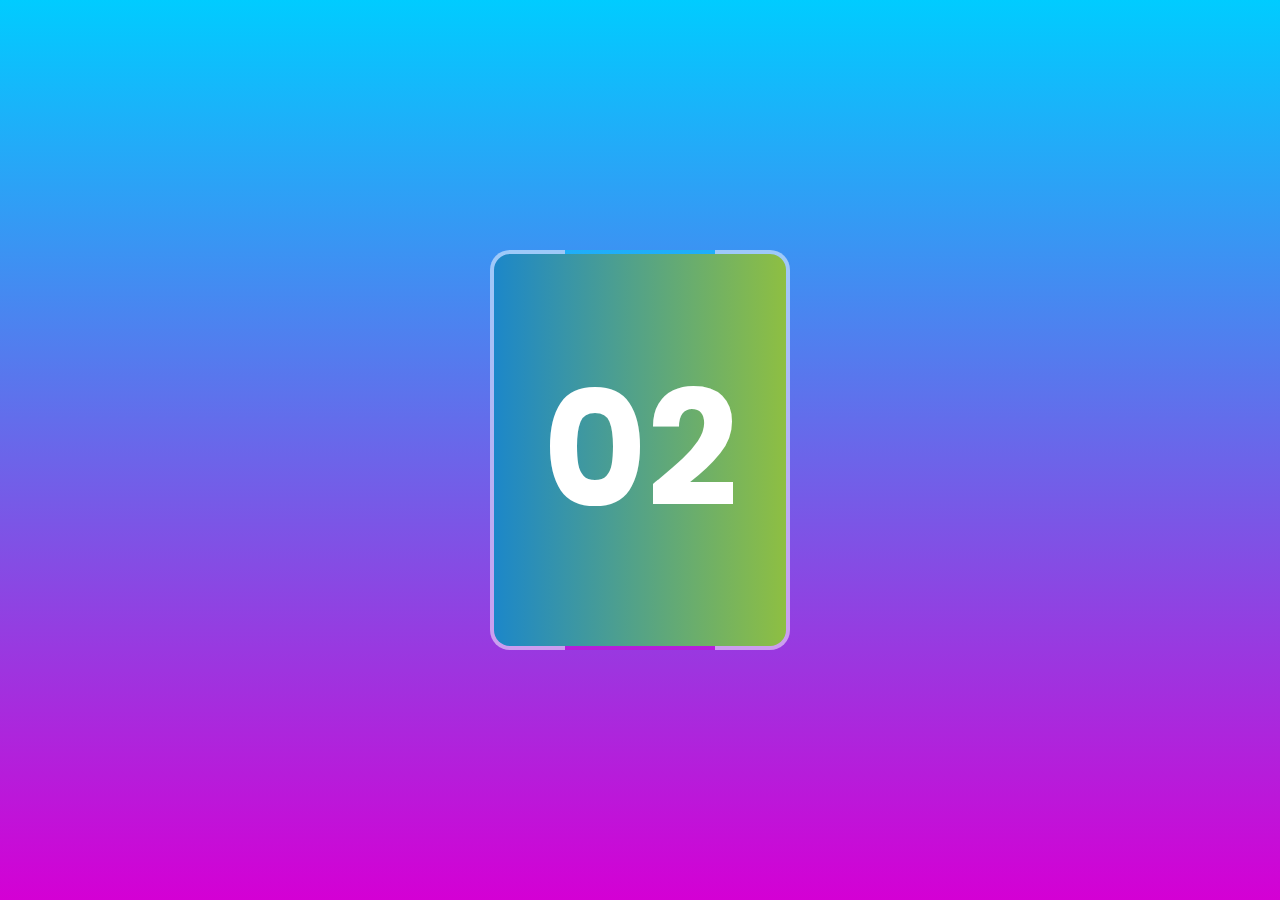
<file: Effect Box/index.html>
<!DOCTYPE html>
<html>
<head>
<title>Quick css trick 02</title>
<link rel="stylesheet" type="text/css" href="style.css">
</head>
<body>
	<div class="box">
		<h2>02</h2>
	</div>
</body>
</html>
</file>
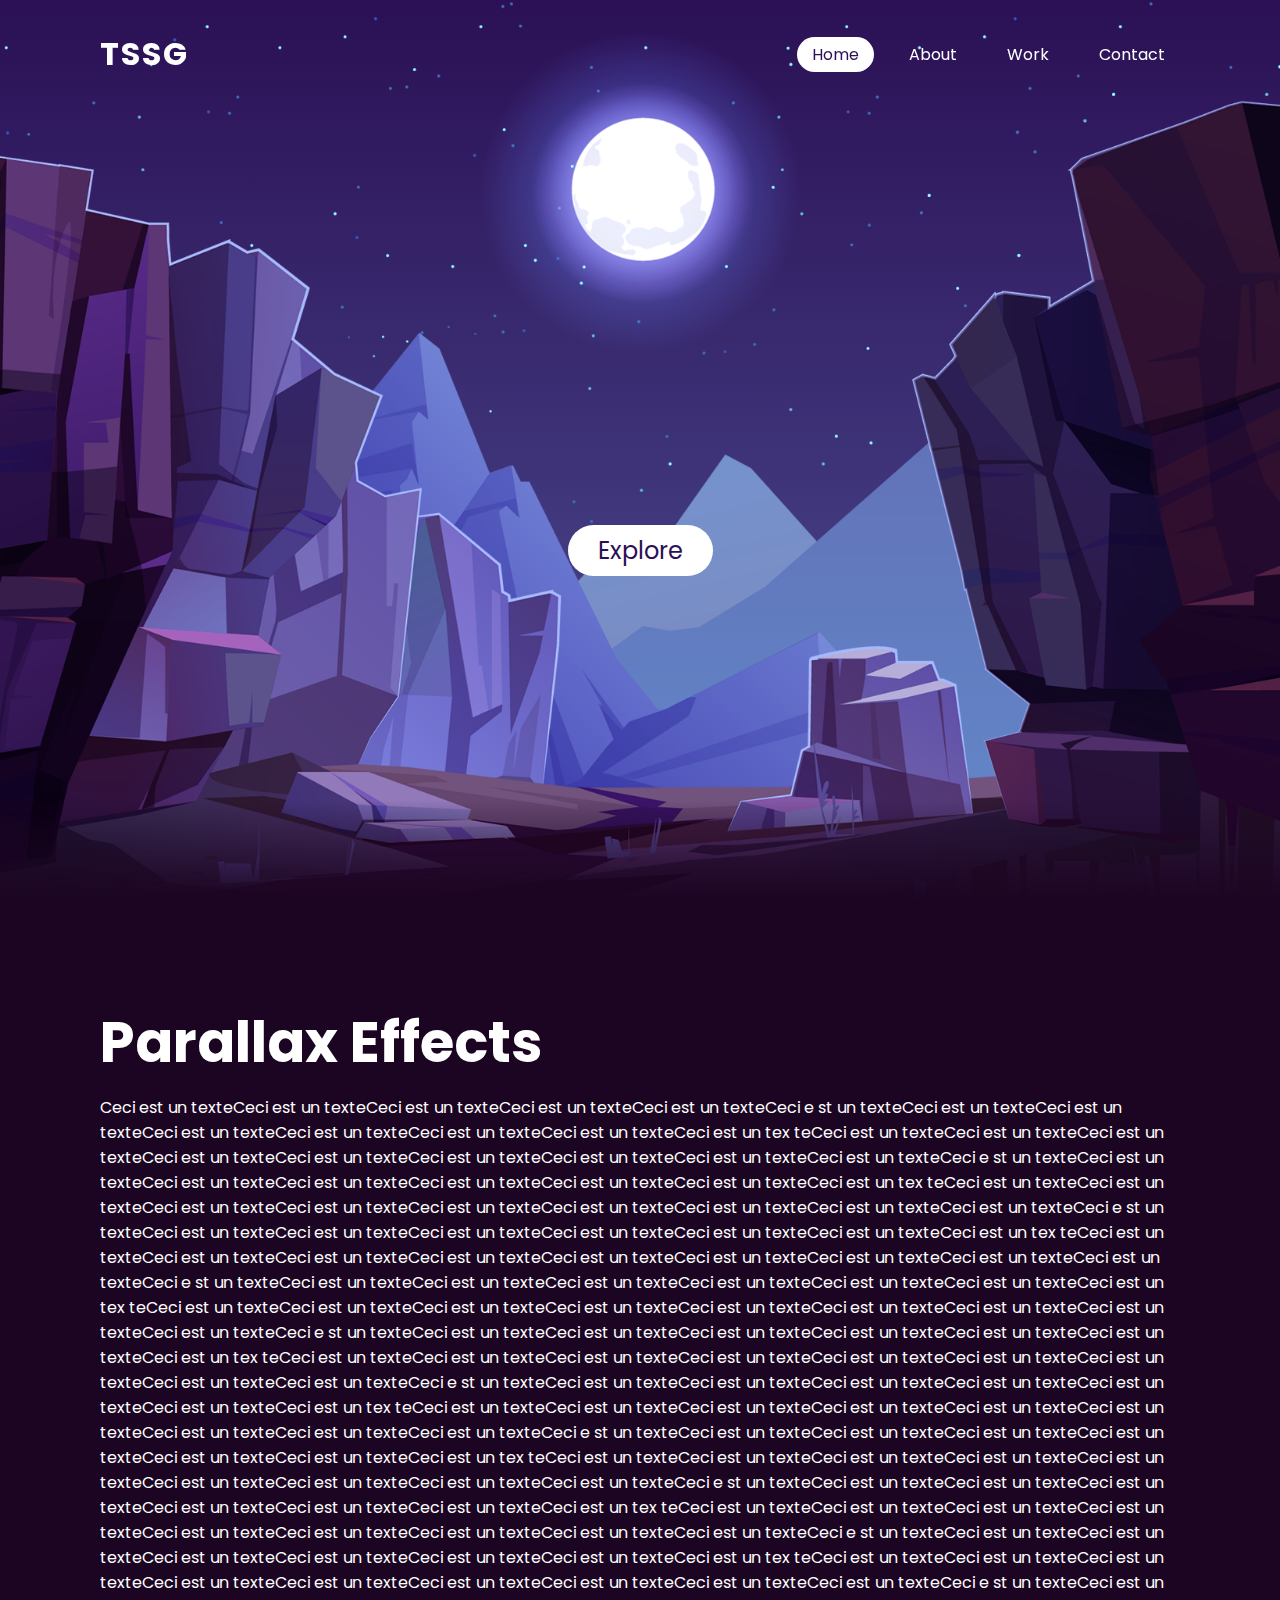
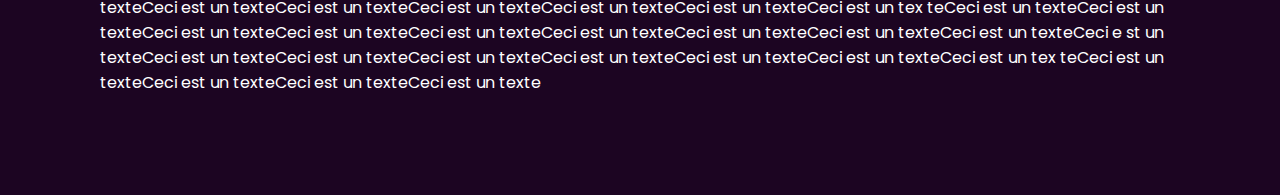
<file: Moon/index.html>
<!doctype html>
<html>
	<head>
	<title>Page web</title>
	<link rel='stylesheet' type='text/css' href='style.css'>
	</head>
	<body>
	<header>
		<a href='#' class='logo'>TSSG</a>
		<ul>
			<li><a href='#' class='active'>Home</a></li>
			<li><a href='#'>About</a></li>
			<li><a href='#'>Work</a></li>
			<li><a href='#'>Contact</a></li>
		</ul>
	</header>
	<section>
		<img src='stars.png' id='stars'>
		<img src='moon.png' id='moon'>
		<img src='mountains_behind.png' id='mountains_behind'>
		<h2 id='text'>Moon Light</h2>
		<a href='#sec' id='btn'>Explore</a>
		<img src='mountains_front.png' id='mountains_front'>
	</section>
	<div class='sec' id='sec'>
		<h2>Parallax Effects</h2>
		<p>Ceci est un texteCeci est un texteCeci est un texteCeci est un texteCeci est un texteCeci e
		st un texteCeci est un texteCeci est un texteCeci est un texteCeci est un texteCeci est un texteCeci est un texteCeci est un tex
		teCeci est un texteCeci est un texteCeci est un texteCeci est un texteCeci est un texteCeci est un texteCeci est un texteCeci est un texteCeci est un texteCeci e
		st un texteCeci est un texteCeci est un texteCeci est un texteCeci est un texteCeci est un texteCeci est un texteCeci est un tex
		teCeci est un texteCeci est un texteCeci est un texteCeci est un texteCeci est un texteCeci est un texteCeci est un texteCeci est un texteCeci est un texteCeci e
		st un texteCeci est un texteCeci est un texteCeci est un texteCeci est un texteCeci est un texteCeci est un texteCeci est un tex
		teCeci est un texteCeci est un texteCeci est un texteCeci est un texteCeci est un texteCeci est un texteCeci est un texteCeci est un texteCeci est un texteCeci e
		st un texteCeci est un texteCeci est un texteCeci est un texteCeci est un texteCeci est un texteCeci est un texteCeci est un tex
		teCeci est un texteCeci est un texteCeci est un texteCeci est un texteCeci est un texteCeci est un texteCeci est un texteCeci est un texteCeci est un texteCeci e
		st un texteCeci est un texteCeci est un texteCeci est un texteCeci est un texteCeci est un texteCeci est un texteCeci est un tex
		teCeci est un texteCeci est un texteCeci est un texteCeci est un texteCeci est un texteCeci est un texteCeci est un texteCeci est un texteCeci est un texteCeci e
		st un texteCeci est un texteCeci est un texteCeci est un texteCeci est un texteCeci est un texteCeci est un texteCeci est un tex
		teCeci est un texteCeci est un texteCeci est un texteCeci est un texteCeci est un texteCeci est un texteCeci est un texteCeci est un texteCeci est un texteCeci e
		st un texteCeci est un texteCeci est un texteCeci est un texteCeci est un texteCeci est un texteCeci est un texteCeci est un tex
		teCeci est un texteCeci est un texteCeci est un texteCeci est un texteCeci est un texteCeci est un texteCeci est un texteCeci est un texteCeci est un texteCeci e
		st un texteCeci est un texteCeci est un texteCeci est un texteCeci est un texteCeci est un texteCeci est un texteCeci est un tex
		teCeci est un texteCeci est un texteCeci est un texteCeci est un texteCeci est un texteCeci est un texteCeci est un texteCeci est un texteCeci est un texteCeci e
		st un texteCeci est un texteCeci est un texteCeci est un texteCeci est un texteCeci est un texteCeci est un texteCeci est un tex
		teCeci est un texteCeci est un texteCeci est un texteCeci est un texteCeci est un texteCeci est un texteCeci est un texteCeci est un texteCeci est un texteCeci e
		st un texteCeci est un texteCeci est un texteCeci est un texteCeci est un texteCeci est un texteCeci est un texteCeci est un tex
		teCeci est un texteCeci est un texteCeci est un texteCeci est un texteCeci est un texteCeci est un texteCeci est un texteCeci est un texteCeci est un texteCeci e
		st un texteCeci est un texteCeci est un texteCeci est un texteCeci est un texteCeci est un texteCeci est un texteCeci est un tex
		teCeci est un texteCeci est un texteCeci est un texteCeci est un texte</p>
	</div>
	<script>
		let stars = document.getElementById('stars');
		let moon = document.getElementById('moon');
		let mountains_behind = document.getElementById('mountains_behind');
		let mountains_front = document.getElementById('mountains_front');
		let text = document.getElementById('text');
		let btn = document.getElementById('btn');
		let header = document.querySelector('header');
		
		window.addEventListener('scroll',function(){
			let value = window.scrollY;
			stars.style.left = value * 0.25 + 'px';
			moon.style.top = value * 1.05 + 'px';
			mountains_behind.style.top = value * 0.5 + 'px';
			mountains_front.style.top = value * 0 + 'px';
			text.style.marginRight = value * 4 + 'px';
			text.style.marginTop = value * 1.5 + 'px';
			btn.style.marginRight = value * 1.5  + 'px';
			header.style.top = value * 0.5 + 'px';
		})
	</script>
	</body>
</html>
</file>
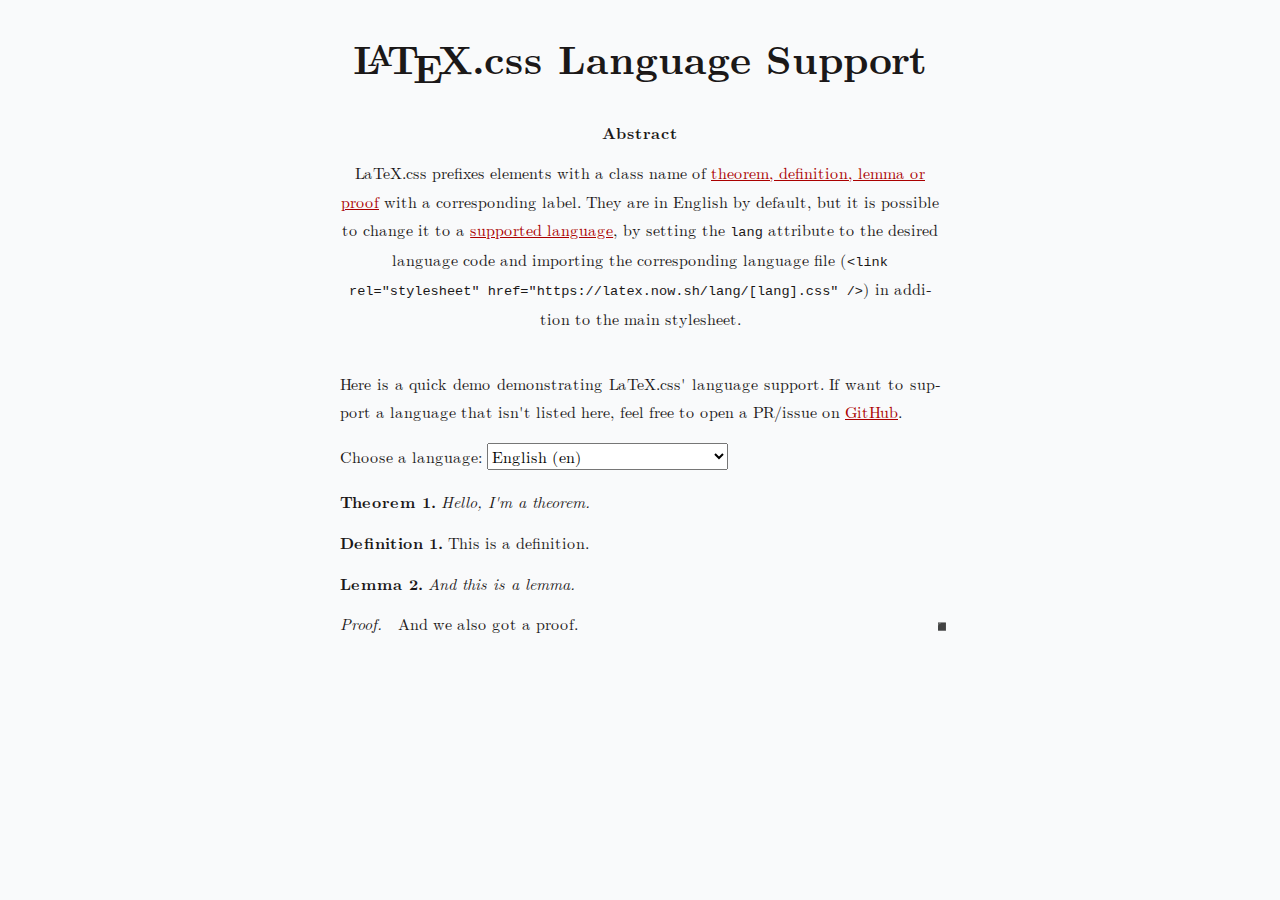
<file: LaTeX HTML/latex-css-master/languages.html>
<!DOCTYPE html>
<html lang="en">

<head>
  <meta charset="UTF-8" />
  <meta name="viewport" content="width=device-width, initial-scale=1.0" />
  <title>LaTeX.css — Language Support</title>
  <link rel="stylesheet" href="style.css" />
</head>

<body>
  <h1>
    <span class="latex">L<span>a</span>T<span>e</span>X</span>.css Language
    Support
  </h1>

  <div class="abstract">
    <h5>Abstract</h5>
    <p>
      LaTeX.css prefixes elements with a class name of
      <a href="/#tdpl">theorem, definition, lemma or proof</a> with a
      corresponding label. They are in English by default, but it is possible
      to change it to a
      <a href="https://github.com/vincentdoerig/latex-css/tree/master/lang">supported language</a>,
      by setting the <code>lang</code> attribute to the desired language code
      and importing the corresponding language file (<code>&lt;link rel="stylesheet" href="https://latex.now.sh/lang/[lang].css"
          /&gt;</code>) in addition to the main stylesheet.
    </p>
  </div>

  <article>
    <p>
      Here is a quick demo demonstrating LaTeX.css' language support. If want
      to support a language that isn't listed here, feel free to open a PR/issue on
      <a href="https://github.com/vincentdoerig/latex-css">GitHub</a>.
    </p>
    <label for="language-select">Choose a language:</label>

    <select name="language" id="language-select">
      <option value="en">English (en)</option>
      <!-- ↓ Sort alphabetically ↓ -->
      <option value="cs">Czech (cs)</option>
      <option value="de">German (de)</option>
      <option value="dk">Danish (dk)</option>
      <option value="es">Spanish (es)</option>
      <option value="fr">French (fr)</option>
      <option value="hu">Hungarian (hu)</option>
      <option value="it">Italian (it)</option>
      <option value="ja">Japanese (ja)</option>
      <option value="mwl">Mirandese (mwl)</option>
      <option value="pt">Portuguese (pt)</option>
      <option value="ro">Romanian (ro)</option>
      <option value="sl">Slovenian (sl)</option>
      <option value="tr">Turkish (tr)</option>
      <option value="zh-hans">Simplified Chinese (zh-hans)</option>
      <option value="zh-hant">Traditional Chinese (zh-hant)</option>
    </select>

    <div id="wrapper">
      <div class="theorem">Hello, I'm a theorem.</div>
      <div class="definition">This is a definition.</div>
      <div class="lemma">And this is a lemma.</div>
      <div class="proof">And we also got a proof.</div>
    </div>
  </article>

  <script>
    const selection = document.getElementById('language-select');
    const wrapper = document.getElementById('wrapper');

    selection.addEventListener('change', () => {
      const selectedLanguage = selection.options[selection.selectedIndex].value;
      wrapper.lang = selectedLanguage;
      if (selectedLanguage !== 'en') {
        const link = document.createElement('link');
        link.setAttribute('rel', "stylesheet");
        link.setAttribute('href', `lang/${selectedLanguage}.css`);
        document.head.appendChild(link);
      }
    });
  </script>

  <script async defer data-domain="latex.now.sh" src="https://plausible.io/js/plausible.js"></script>
</body>

</html>
</file>
<file: Effect Box/style.css>
@import url('https://fonts.googleapis.com/css?family=Poppins:100,200,300,400,500,600,700,800,900');
*
{
	margin: 0;
	padding: 0;
	box-sizing: border-box;
	font-family: 'Poppins', sans-serif;	
}
body
{
	display: flex;
	justify-content: center;
	align-items: center;
	min-height: 100vh;
	background: linear-gradient(#00ccff,#d400d4);
}
.box
{
	position: relative;
	width: 300px;
	height: 400px;
	display: flex;
	justify-content: center;
	align-items: center;
	background: rgba(255,255,255,0.5);
	overflow: hidden;
	border-radius: 20px;
}
.box::before
{
	content: '';
	position: absolute;
	width: 150px;
	height: 140%;
	background: linear-gradient(#00ccff,#d400d4);
	animation: animate 4s linear infinite;
}
.box::after
{
	content: '';
	position: absolute;
	inset: 4px;
	background: linear-gradient(to right, #1c87c9, #8ebf42);
	border-radius: 16px;
}
@keyframes animate
{
	0%
	{
		transform: rotate(0deg);
	}
	100%
	{
		transform: rotate(360deg);
	}
}
.box h2
{
	position: relative;
	color: #FFF;
	font-size: 10em;
	z-index: 10;	
}
</file>
<file: Moon/style.css>
@import url('https://fonts.googleapis.com/css?family=Poppins:100,200,300,400,500,600,700,800,900&display=swap');
*
{
	margin: 0;
	padding: 0;
	box-sizing: border-box;
	font-family: 'Poppins', sans-serif;
	scroll-behavior: smooth;
}
body
{
	min-height: 100vh;
	overflow-x: hidden;
	background: linear-gradient(#2b1055,#7597de);
}
header
{
	position: absolute;
	top: 0;
	left: 0;
	width: 100%;
	padding: 30px 100px;
	display: flex;
	justify-content: space-between;
	align-items: center;
	z-index: 10000;
}
header .logo
{
	color: #fff;
	font-weight: 700;
	text-decoration: none;
	font-size: 2em;
	text-transform: uppercase;
	letter-spacing: 2px;
}
header ul
{
	display: flex;
	justify-content: center;
	align-items: center;
}
header ul li
{
	list-style: none;
	margin-left: 20px;
}
header ul li a
{
	text-decoration: none;
	padding: 6px 15px;
	color: #fff;
	border-radius: 20px;
}
header ul li a:hover,
header ul li a.active
{
	background: #fff;
	color: #2b1055;
}
section
{
	position: relative;
	width: 100%;
	height: 100vh;
	padding: 100px;	
	display: flex;
	justify-content: center;
	align-items: center;
	overflow: hidden;
}
section::before
{
	content: '';
	position: absolute;
	bottom: 0;
	width: 100%;
	height: 100px;
	background: linear-gradient(to top, #1c0522, transparent);
	z-index: 1000;
}
section img
{
	position: absolute;
	top: 0;
	left: 0;
	width: 100%;
	height: 100%;
	object-fit: cover;
	pointer-events: none;
}
section img#moon
{
	mix-blend-mode: screen;
}
section img#mountains_front
{
	z-index: 10;
}
#text
{
	position: absolute;
	right: -350px;
	color: #fff;
	white-space: nowrap;
	font-size: 7.5vw;
	z-index: 9;
}
#btn
{
	text-decoration: none;
	display: inline-block;
	padding: 8px 30px;
	border-radius: 40px;
	background: #fff;
	color: #2b1055;
	font-size: 1.5em;
	z-index: 9;
	transform: translateY(100px);
}
.sec
{
	position: relative;
	padding: 100px;
	background: #1c0522;
}
.sec h2
{
	font-size: 3.5em;
	margin-bottom: 10px;
	color: #fff;
}
.sec p
{
	font-size: 1em;
	color: #fff;
}
</file>
<file: LaTeX HTML/latex-css-master/style.css>
/*!
 * LaTeX.css (https://latex.now.sh/)
 *
 * Source: https://github.com/vincentdoerig/latex-css
 * Licensed under MIT (https://github.com/vincentdoerig/latex-css/blob/master/LICENSE)
*/

@font-face {
  font-family: 'Latin Modern';
  font-style: normal;
  font-weight: normal;
  font-display: swap;
  src: url('./fonts/LM-regular.woff2') format('woff2'),
    url('./fonts/LM-regular.woff') format('woff'),
    url('./fonts/LM-regular.ttf') format('truetype');
}

@font-face {
  font-family: 'Latin Modern';
  font-style: italic;
  font-weight: normal;
  font-display: swap;
  src: url('./fonts/LM-italic.woff2') format('woff2'),
    url('./fonts/LM-italic.woff') format('woff'),
    url('./fonts/LM-italic.ttf') format('truetype');
}

@font-face {
  font-family: 'Latin Modern';
  font-style: normal;
  font-weight: bold;
  font-display: swap;
  src: url('./fonts/LM-bold.woff2') format('woff2'),
    url('./fonts/LM-bold.woff') format('woff'),
    url('./fonts/LM-bold.ttf') format('truetype');
}

@font-face {
  font-family: 'Latin Modern';
  font-style: italic;
  font-weight: bold;
  font-display: swap;
  src: url('./fonts/LM-bold-italic.woff2') format('woff2'),
    url('./fonts/LM-bold-italic.woff') format('woff'),
    url('./fonts/LM-bold-italic.ttf') format('truetype');
}

@font-face {
  font-family: 'Libertinus';
  font-style: normal;
  font-weight: normal;
  font-display: swap;
  src: url('./fonts/Libertinus-regular.woff2') format('woff2');
}

@font-face {
  font-family: 'Libertinus';
  font-style: italic;
  font-weight: normal;
  font-display: swap;
  src: url('./fonts/Libertinus-italic.woff2') format('woff2');
}

@font-face {
  font-family: 'Libertinus';
  font-style: normal;
  font-weight: bold;
  font-display: swap;
  src: url('./fonts/Libertinus-bold.woff2') format('woff2');
}

@font-face {
  font-family: 'Libertinus';
  font-style: italic;
  font-weight: bold;
  font-display: swap;
  src: url('./fonts/Libertinus-bold-italic.woff2') format('woff2');
}

@font-face {
  font-family: 'Libertinus';
  font-style: normal;
  font-weight: 600;
  font-display: swap;
  src: url('./fonts/Libertinus-semibold.woff2') format('woff2');
}

@font-face {
  font-family: 'Libertinus';
  font-style: italic;
  font-weight: 600;
  font-display: swap;
  src: url('./fonts/Libertinus-semibold-italic.woff2') format('woff2');
}

/* Box sizing rules */
*,
*::before,
*::after {
  box-sizing: border-box;
}

/* Remove default margin */
body,
h1,
h2,
h3,
h4,
p,
ul[class],
ol[class],
li,
figure,
figcaption,
dl,
dd {
  margin: 0;
}

/* Make default font-size 1rem and add smooth scrolling to anchors */
html {
  font-size: 1rem;
  scroll-behavior: smooth;
}

body.libertinus {
  font-family: 'Libertinus', Georgia, Cambria, 'Times New Roman', Times, serif;
}

body {
  font-family: 'Latin Modern', Georgia, Cambria, 'Times New Roman', Times, serif;
  line-height: 1.8;

  max-width: 80ch;
  min-height: 100vh;
  overflow-x: hidden;
  margin: 0 auto;
  padding: 2rem 1.25rem;

  counter-reset: theorem;
  counter-reset: definition;
  counter-reset: sidenote-counter;

  color: hsl(0, 5%, 10%);
  background-color: hsl(210, 20%, 98%);

  text-rendering: optimizeLegibility;
}

/* Justify and hyphenate all paragraphs */
p {
  text-align: justify;
  hyphens: auto;
  -webkit-hyphens: auto;
  -moz-hyphens: auto;
  margin-top: 1rem;
}

/* A elements that don't have a class get default styles */
a:not([class]) {
  text-decoration-skip-ink: auto;
}

/* Make links red */
a,
a:visited {
  color: #a00;
}

a:focus {
  outline-offset: 2px;
  outline: 2px solid hsl(220, 90%, 52%);
}

/* Make images easier to work with */
img {
  max-width: 100%;
  height: auto;
  display: block;
}

/* Inherit fonts for inputs and buttons */
input,
button,
textarea,
select {
  font: inherit;
}

/* Prevent textarea from overflowing */
textarea {
  width: 100%;
}

/* Natural flow and rhythm in articles by default */
article > * + * {
  margin-top: 1em;
}

/* Styles for inline code or code snippets */
code,
pre,
kbd {
  font-family: Menlo, Monaco, Consolas, 'Liberation Mono', 'Courier New',
    monospace;
  font-size: 85%;
}
pre {
  padding: 1rem 1.4rem;
  max-width: 100%;
  overflow: auto;
  border-radius: 4px;
  background: hsl(210, 28%, 93%);
}
pre code {
  font-size: 95%;
  position: relative;
}
kbd {
  background: hsl(210, 5%, 100%);
  border: 1px solid hsl(210, 5%, 70%);
  border-radius: 2px;
  padding: 2px 4px;
  font-size: 75%;
}

/* Better tables */
table {
  border-collapse: collapse;
  border-spacing: 0;
  width: auto;
  max-width: 100%;
  border-top: 2.27px solid black;
  border-bottom: 2.27px solid black;
  /* display: block; */
  overflow-x: auto; /* does not work because element is not block */
  /* white-space: nowrap; */
  counter-increment: caption;
}
/* add bottom border on column table headings  */
table tr > th[scope='col'] {
  border-bottom: 1.36px solid black;
}
/* add right border on row table headings  */
table tr > th[scope='row'] {
  border-right: 1.36px solid black;
}
table > tbody > tr:first-child > td,
table > tbody > tr:first-child > th {
  border-top: 1.36px solid black;
}
table > tbody > tr:last-child > td,
table > tbody > tr:last-child > th {
  border-bottom: 1.36px solid black;
}

th,
td {
  text-align: left;
  padding: 0.5rem;
  line-height: 1.1;
}
/* Table caption */
caption {
  text-align: left;
  font-size: 0.923em;
  /* border-bottom: 2pt solid #000; */
  padding: 0 0.25em 0.25em;
  width: 100%;
  margin-left: 0;
}

caption::before {
  content: 'Table ' counter(caption) '. ';
  font-weight: bold;
}

/* allow scroll on the x-axis */
.scroll-wrapper {
  overflow-x: auto;
}

/* if a table is wrapped in a scroll wrapper,
  the table cells shouldn't wrap */
.scroll-wrapper > table td {
  white-space: nowrap;
}

/* Center align the title */
h1:first-child {
  text-align: center;
}

/* Nested ordered list for ToC */
nav ol {
  counter-reset: item;
  padding-left: 2rem;
}
nav li {
  display: block;
}
nav li:before {
  content: counters(item, '.') ' ';
  counter-increment: item;
  padding-right: 0.85rem;
}

/* Center definitions (most useful for display equations) */
dl dd {
  text-align: center;
}

/* Theorem */
.theorem {
  counter-increment: theorem;
  display: block;
  margin: 12px 0;
  font-style: italic;
}
.theorem::before {
  content: 'Theorem ' counter(theorem) '. ';
  font-weight: bold;
  font-style: normal;
}

/* Lemma */
.lemma {
  counter-increment: theorem;
  display: block;
  margin: 12px 0;
  font-style: italic;
}
.lemma::before {
  content: 'Lemma ' counter(theorem) '. ';
  font-weight: bold;
  font-style: normal;
}

/* Proof */
.proof {
  display: block;
  margin: 12px 0;
  font-style: normal;
  position: relative;
}
.proof::before {
  content: 'Proof. ' attr(title);
  font-style: italic;
}
.proof:after {
  content: '◾️';
  position: absolute;
  right: -12px;
  bottom: -2px;
}

/* Definition */
.definition {
  counter-increment: definition;
  display: block;
  margin: 12px 0;
  font-style: normal;
}
.definition::before {
  content: 'Definition ' counter(definition) '. ';
  font-weight: bold;
  font-style: normal;
}

/* Center align author name, use small caps and add vertical spacing  */
.author {
  margin: 0.85rem 0;
  font-variant-caps: small-caps;
  text-align: center;
}

/* Sidenotes */

.sidenote {
  font-size: 0.8rem;
  float: right;
  clear: right;
  width: 18vw;
  margin-right: -20vw;
  margin-bottom: 1em;
}

.sidenote.left {
  float: left;
  margin-left: -20vw;
  margin-bottom: 1em;
}

/* (WIP) add border when a sidenote is clicked on */
.sidenote:target {
  border: hsl(55, 55%, 70%) 1.5px solid;
  padding: 0 .5rem;
  scroll-margin-block-start: 10rem;
}

/* sidenote counter */
.sidenote-number {
  counter-increment: sidenote-counter;
}

.sidenote-number::after,
.sidenote::before {
  position: relative;
  vertical-align: baseline;
}

/* add number in main content */
.sidenote-number::after {
  content: counter(sidenote-counter);
  font-size: 0.7rem;
  top: -0.5rem;
  left: 0.1rem;
}

/* add number in front of the sidenote */
.sidenote-number ~ .sidenote::before {
  content: counter(sidenote-counter) ' ';
  font-size: 0.7rem;
  top: -0.5rem;
}

label.sidenote-toggle:not(.sidenote-number) {
  display: none;
}

/* sidenotes inside blockquotes are indented more */
blockquote .sidenote {
  margin-right: -24vw;
  width: 18vw;
}


label.sidenote-toggle {
  display: inline;
  cursor: pointer;
}

input.sidenote-toggle {
  display: none;
}

@media (max-width: 1050px) {
  label.sidenote-toggle:not(.sidenote-number) {
    display: inline;
  }
  .sidenote {
    display: none;
  }
  .sidenote-toggle:checked + .sidenote {
    display: block;
    margin: 0.5rem 1.25rem 1rem 0.5rem;
    float: left;
    left: 1rem;
    clear: both;
    width: 95%;
  }
  /* tweak indentation of sidenote inside a blockquote */
  blockquote .sidenote {
    margin-right: -25vw;
    width: 16vw;
  }
}

/* Make footnote text smaller and left align it (looks bad with long URLs) */
.footnotes p {
  text-align: left;
  line-height: 1.5;
  font-size: 85%;
  margin-bottom: 0.4rem;
}
.footnotes {
  border-top: 1px solid hsl(0, 0%, 39%);
}

/* Center title and paragraph */
.abstract,
.abstract p {
  text-align: center;
  margin-top: 0;
}
.abstract {
  margin: 2.25rem 0;
}
.abstract > h2 {
  font-size: 1rem;
  margin-bottom: -0.2rem;
}

/* Format the LaTeX symbol correctly (a higher up, e lower) */
.latex span:nth-child(1) {
  text-transform: uppercase;
  font-size: 0.75em;
  vertical-align: 0.28em;
  margin-left: -0.48em;
  margin-right: -0.15em;
  line-height: 1ex;
}

.latex span:nth-child(2) {
  text-transform: uppercase;
  vertical-align: -0.5ex;
  margin-left: -0.1667em;
  margin-right: -0.125em;
  line-height: 1ex;
}

/* Heading typography */
h1 {
  font-size: 2.5rem;
  line-height: 3.25rem;
  margin-bottom: 1.625rem;
}

h2 {
  font-size: 1.7rem;
  line-height: 2rem;
  margin-top: 3rem;
}

h3 {
  font-size: 1.4rem;
  margin-top: 2.5rem;
}

h4 {
  font-size: 1.2rem;
  margin-top: 2rem;
}

h5 {
  font-size: 1rem;
  margin-top: 1.8rem;
}

h6 {
  font-size: 1rem;
  font-style: italic;
  font-weight: normal;
  margin-top: 2.5rem;
}

h3,
h4,
h5,
h6 {
  line-height: 1.625rem;
}

h1 + h2 {
  margin-top: 1.625rem;
}

h2 + h3,
h3 + h4,
h4 + h5 {
  margin-top: 0.8rem;
}

h5 + h6 {
  margin-top: -0.8rem;
}

h2,
h3,
h4,
h5,
h6 {
  margin-bottom: 0.8rem;
}
</file>
